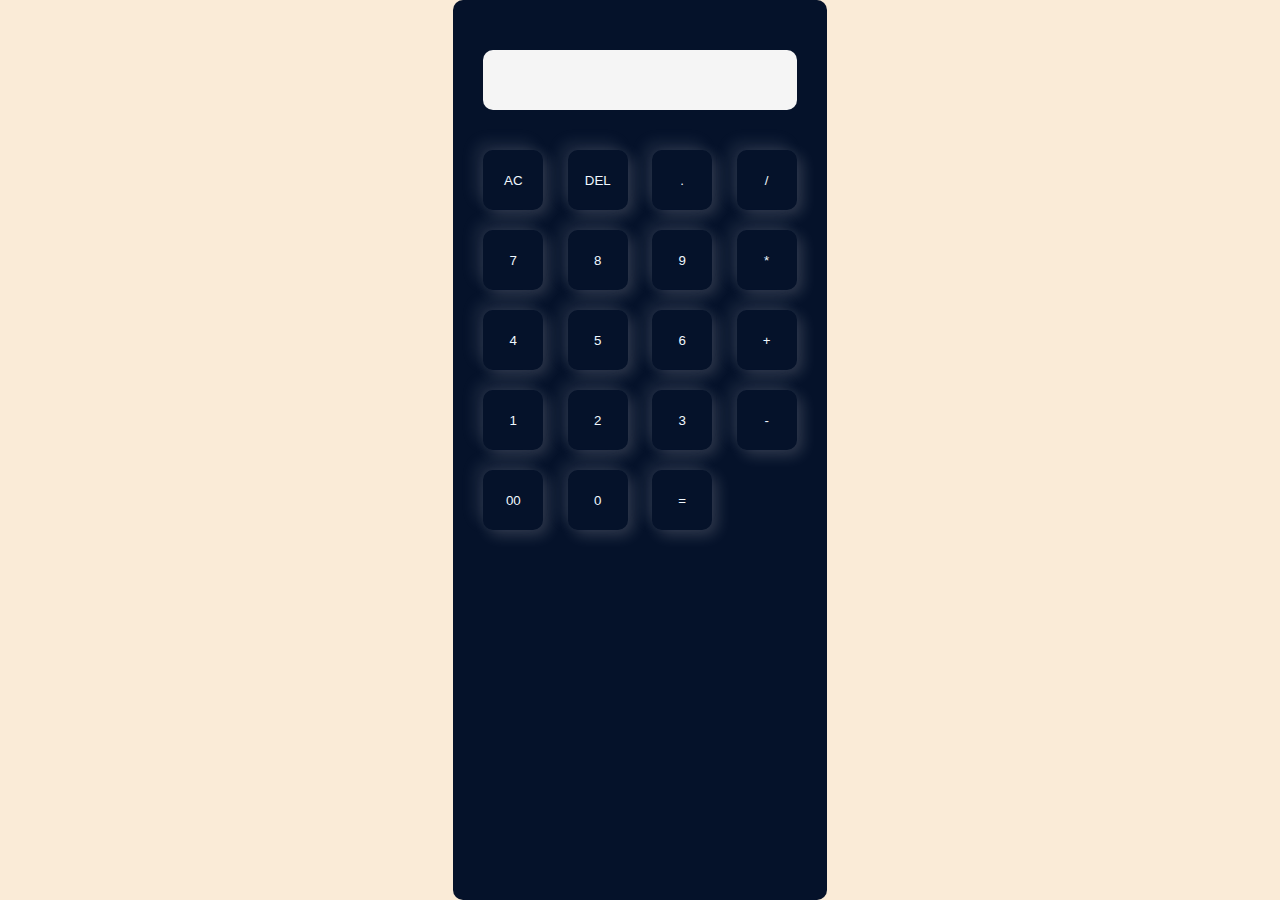
<file: calculator/index.html>
<!DOCTYPE html>
<html lang="en">
<head>
    <meta charset="UTF-8">
    <meta name="viewport" content="width=device-width, initial-scale=1.0">
    <title>Document</title>
    <link rel="stylesheet" href="style.css">
</head>
<body>
   <div class="container">
        <div class="display1">
            <input type="text" class="display">
        </div>
        <div class="button">
            <input type="button" value="AC" class="clear">
            <input type="button" value="DEL" class="delete">
            <input type="button" value="." class="btn">
            <input type="button" value="/" class="btn">
        </div>
        <div class="button">
            <input type="button" value="7" class="btn">
            <input type="button" value="8" class="btn">
            <input type="button" value="9" class="btn">
            <input type="button" value="*" class="btn">
        </div>
        <div class="button">
            <input type="button" value="4" class="btn">
            <input type="button" value="5" class="btn">
            <input type="button" value="6" class="btn">
            <input type="button" value="+" class="btn">
        </div>
        <div class="button">
            <input type="button" value="1" class="btn">
            <input type="button" value="2" class="btn">
            <input type="button" value="3" class="btn">
            <input type="button" value="-" class="btn">
        </div>
        <div class="button">
            <input type="button" value="00" class="btn">
            <input type="button" value="0" class="btn">
            <input type="button" value="=" class="equal">
        </div>
   </div> 
<script src="script.js"></script>
</body>
</html>
</file>
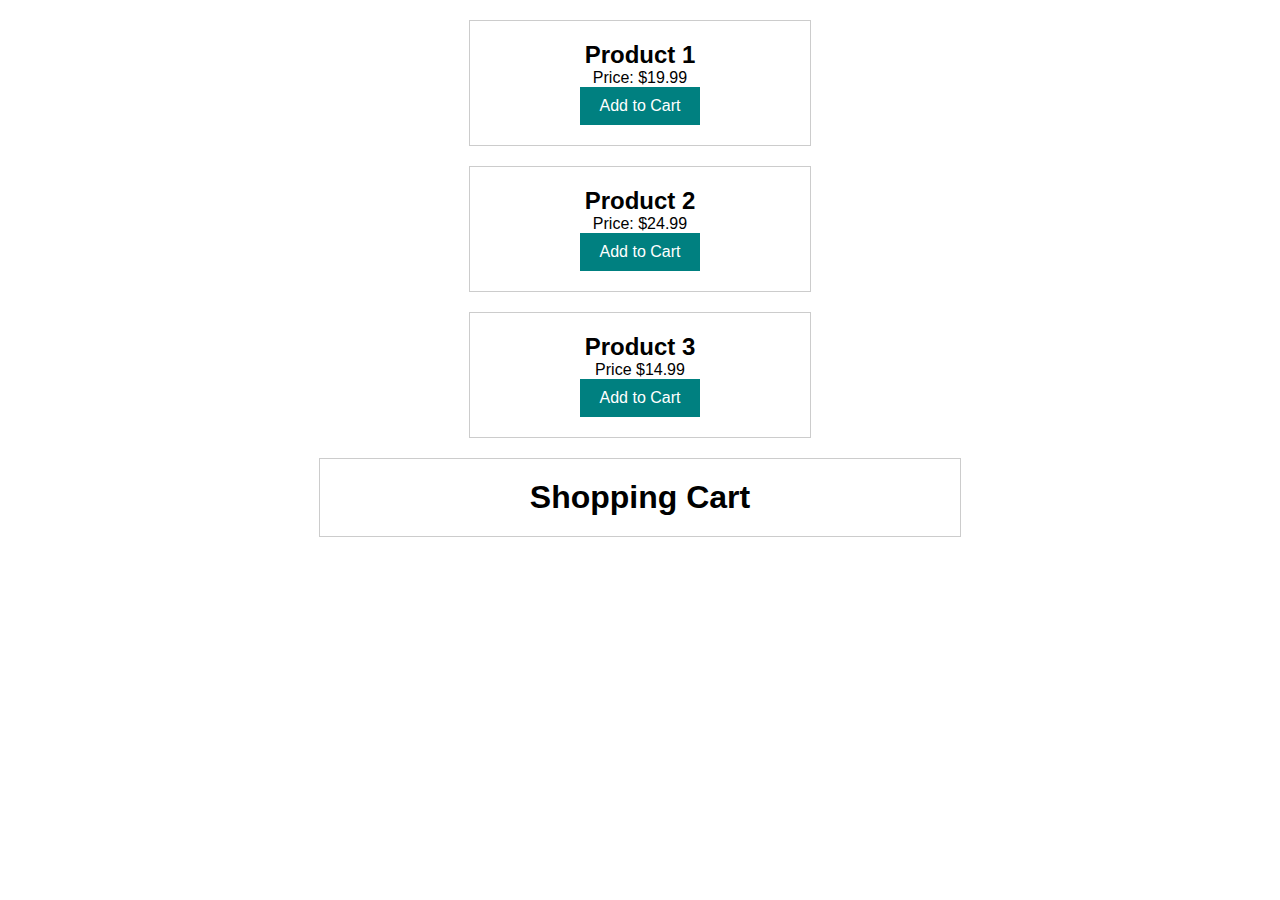
<file: cart/index.html>
<!DOCTYPE html>
<html lang="en">
<head>
    <meta charset="UTF-8">
    <meta name="viewport" content="width=device-width, initial-scale=1.0">
    <title>Document</title>
    <link rel="stylesheet" href="style.css">
</head>
<body>
    <div class="product" id="product1">
        <h2>Product 1</h2>
        <p>Price: $19.99</p>
        <button class="btn">Add to Cart</button>
    </div>
    <div class="product" id="product2">
        <h2>Product 2</h2>
        <p>Price: $24.99</p>
        <button class="btn">Add to Cart</button>
    </div>
    <div class="product" id="product3">
        <h2>Product 3</h2>
        <p>Price $14.99</p>
        <button class="btn">Add to Cart</button>
    </div>

    <div id="cart-container">
        <h1>Shopping Cart</h1>
        <div id="cart-items">

        </div>
    </div>

    <script src="script.js"></script>
</body>
</html>
</file>
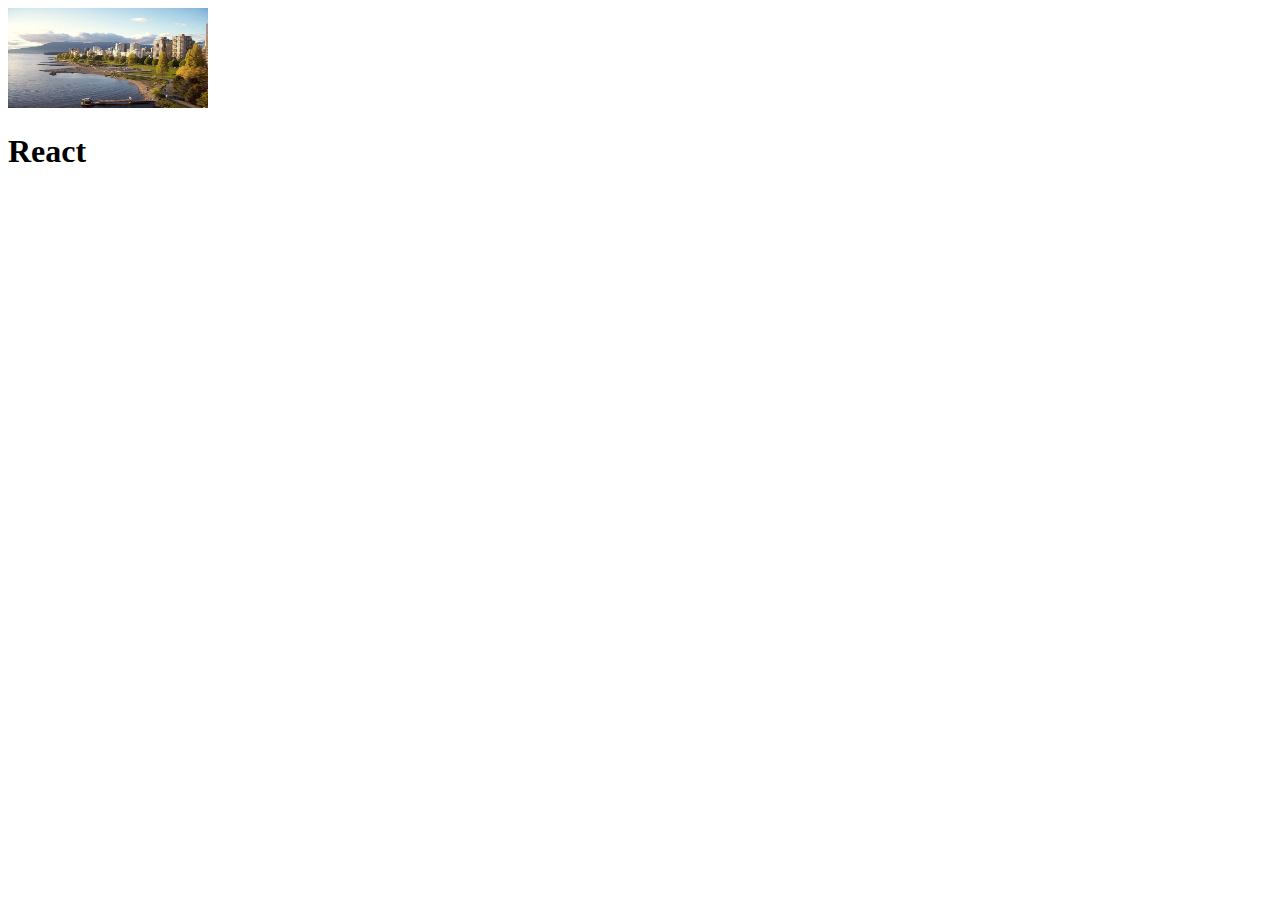
<file: rand/index.html>
<!DOCTYPE html>
<html lang="en">
<head>
    <meta charset="UTF-8">
    <meta name="viewport" content="width=device-width, initial-scale=1.0">
    <title>Document</title>
</head>
    <style>
        #img{
            width: 200px;
            height: 100px;
        }
    </style>

<body>
    
    <div>
        <img  id="img" src="prod12.jpg" alt="" srcset="">
    </div>

    <h1 id="text">This is a boy</h1>

    <script>
        const img = document.getElementById("img")
        let i = 0;
        let images = ["prod12.jpg", "prod22.jpg", "prod21.jpg"];

        function changeImage() {
            img.src = images[i];
            i++

            if(i > images.length - 1){
                i = 0;
            }

            setTimeout(changeImage, 500)
        }

        changeImage()
        
        const text = document.getElementById("text")
        let j = 0;
        let texts = ["Django", "React", "Laravel", "PHP"];

        function changeText() {
            text.innerHTML = texts[j];
            j++

            if(j > texts.length - 1){
                j = 0;
            }

            setTimeout(changeText, 500)
        }

        changeText()
    </script>
 
</body>
</html>
</file>
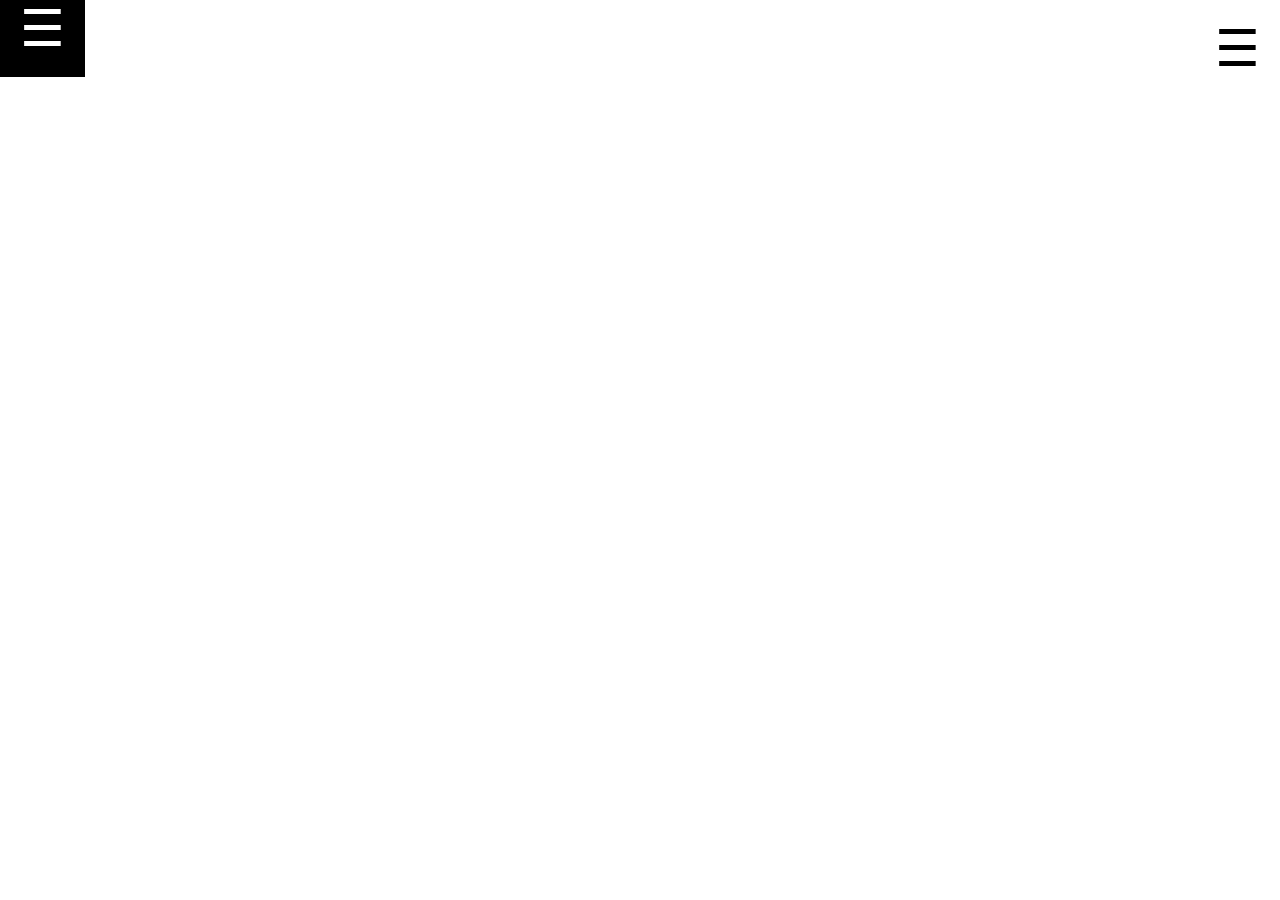
<file: sidenav/index.html>
<!DOCTYPE html>
<html lang="en">
<head>
    <meta charset="UTF-8">
    <meta name="viewport" content="width=device-width, initial-scale=1.0">
    <title>Document</title>
    <link rel="stylesheet" href="style.css">
</head>
<body>
    <!-- Side nav -->
    <div class="sideNav" id="sidenav">
        <span class="cancel" id="cancel">&#9746;</span>
    </div> 
    <!-- Hamburger Menu -->
    <span class="hamburger" id="hamburger">&#9776;</span>
        
    <!-- Side nav2 -->
    <div class="sidenav2" id="sidenav2"></div>

    <span class="hamburger2" id="hamburger2">&#9776;</span>
    
    <script src="script.js"></script>
</body>
</html>
</file>
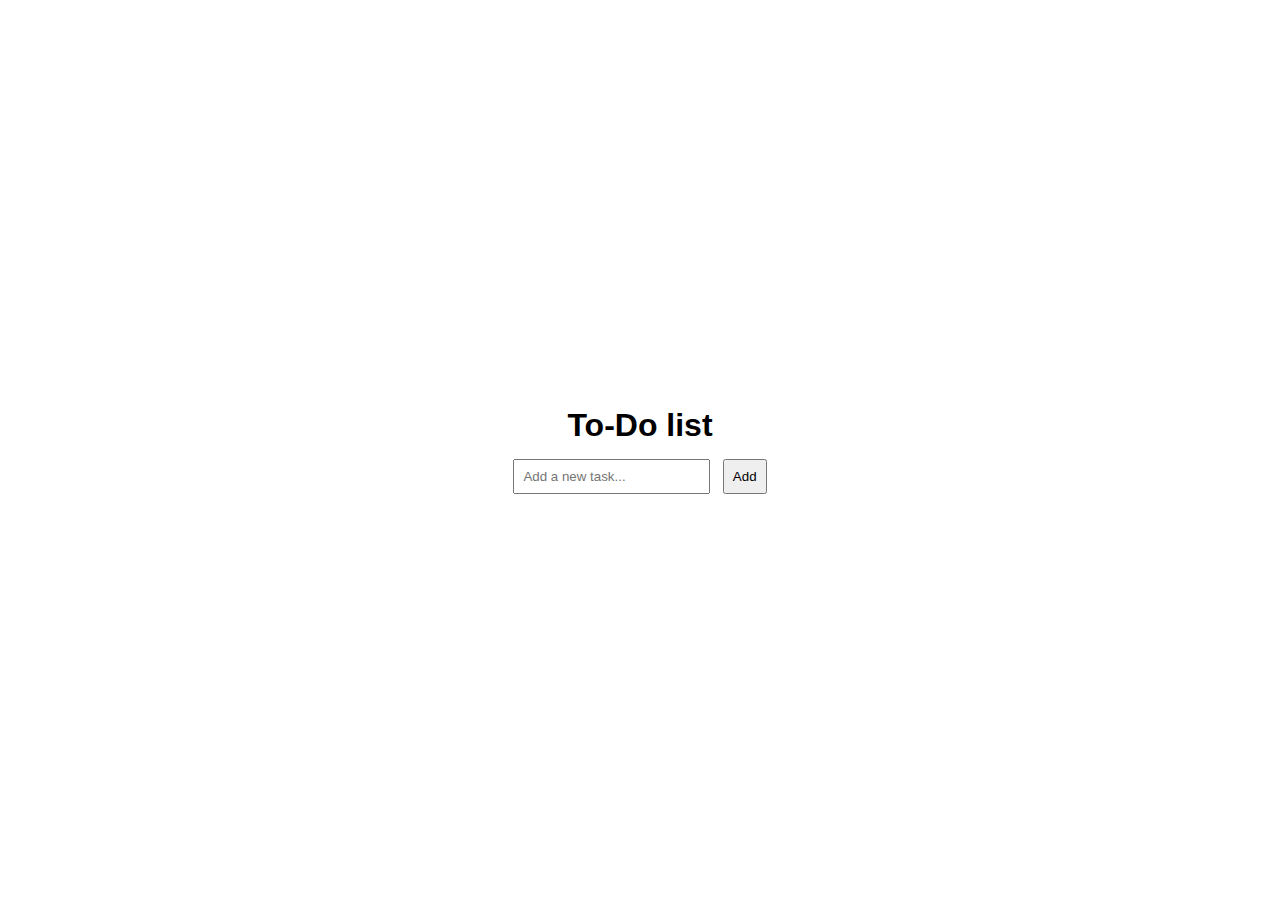
<file: todo-app/index.html>
<!DOCTYPE html>
<html lang="en">
<head>
    <meta charset="UTF-8">
    <meta name="viewport" content="width=device-width, initial-scale=1.0">
    <title>To-Do List</title>
    <link rel="stylesheet" href="style.css">
</head>
<body>
    <div class="todo-container">
        <h1>To-Do list</h1>
        <div>
            <input type="text" placeholder="Add a new task..." id="taskInput">
            <button id="btn">Add</button>
        </div>
        <ul id="taskList"></ul>
    </div>

    <script src="script.js"></script>
</body>
</html>
</file>
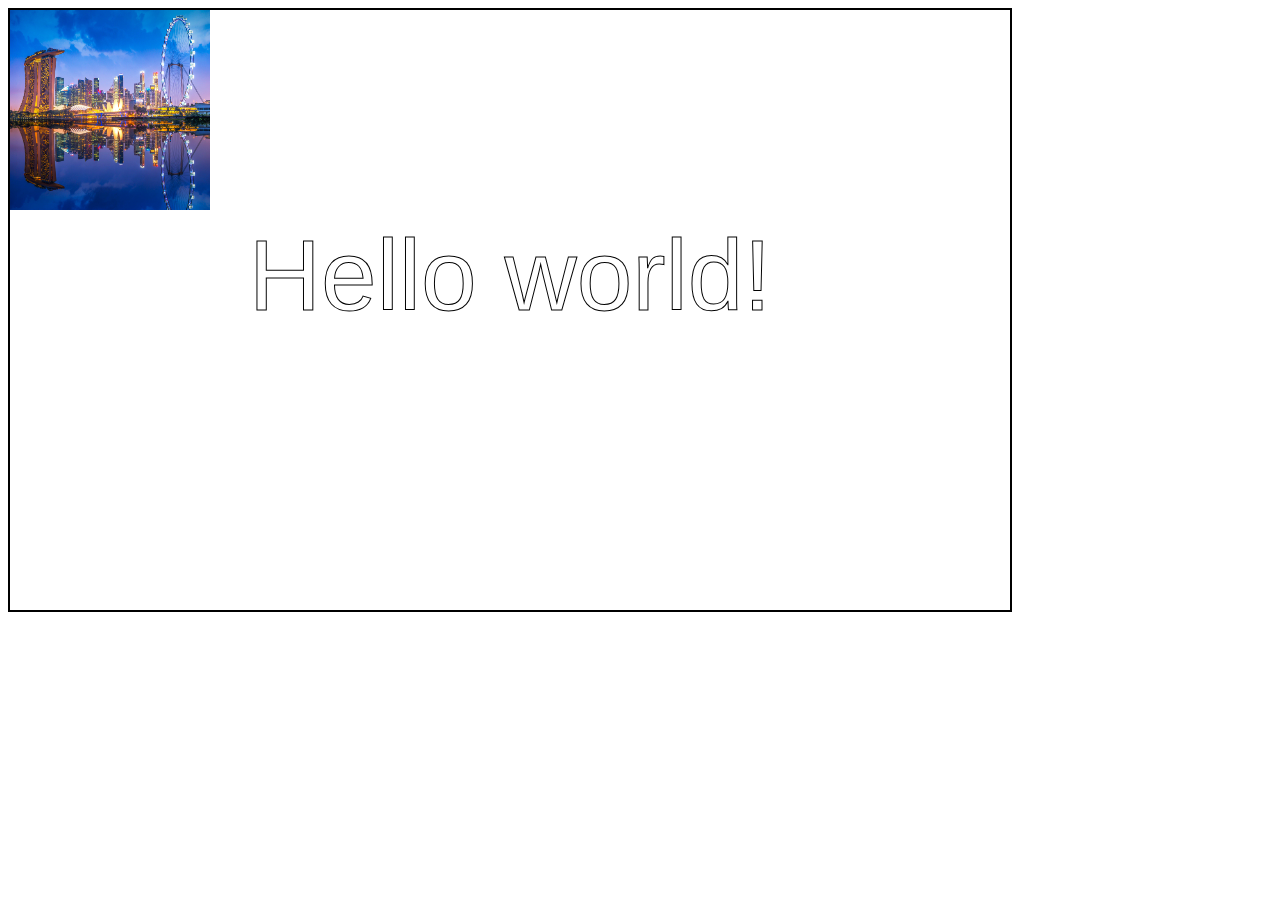
<file: canvas.html>
<!DOCTYPE html>
<html lang="en">
<head>
    <meta charset="UTF-8">
    <meta name="viewport" content="width=device-width, initial-scale=1.0">
    <title>Canvas</title>
</head>
<body>
    <!-- Canvas to draw graphics on your webpage -->
    <canvas id="myCanvas" width="1000" height="600" style="border: 2px solid black;">
        
    </canvas>

    <script src="canvas.js"></script>
</body>
</html>
</file>
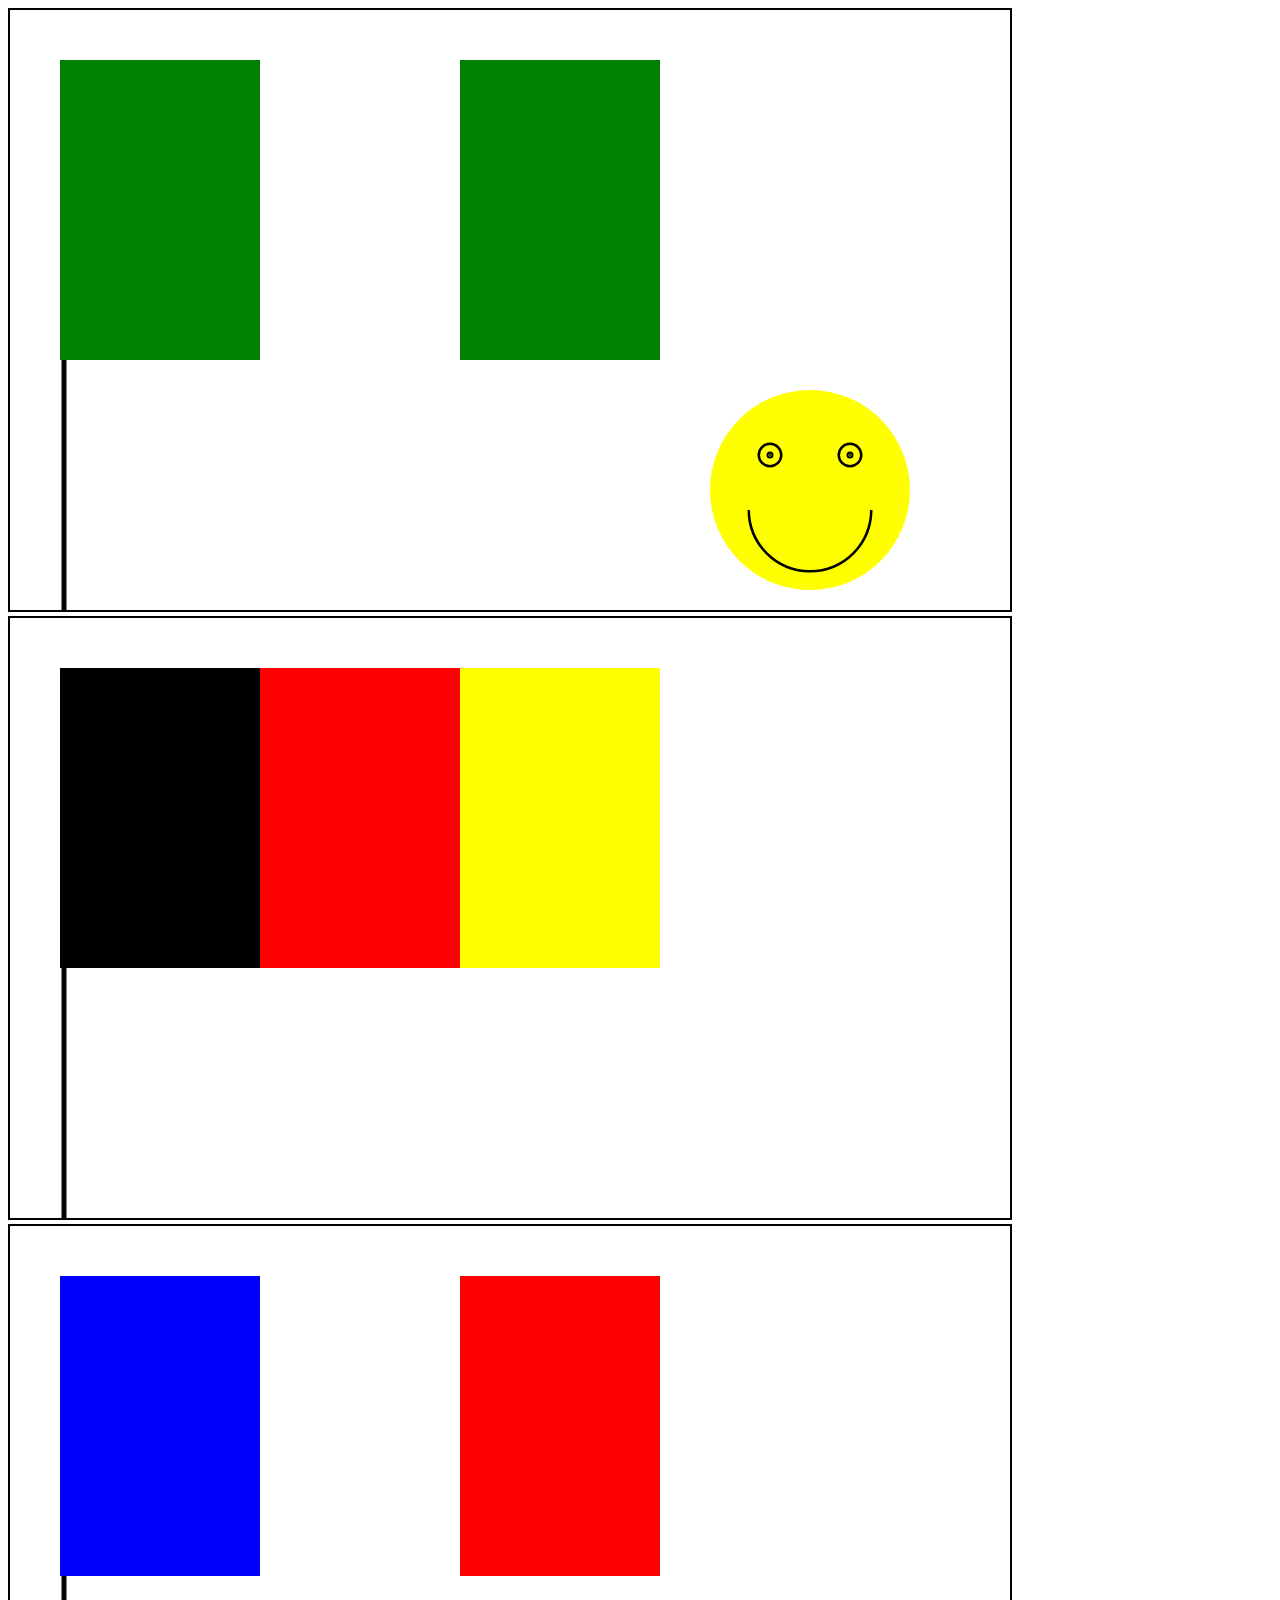
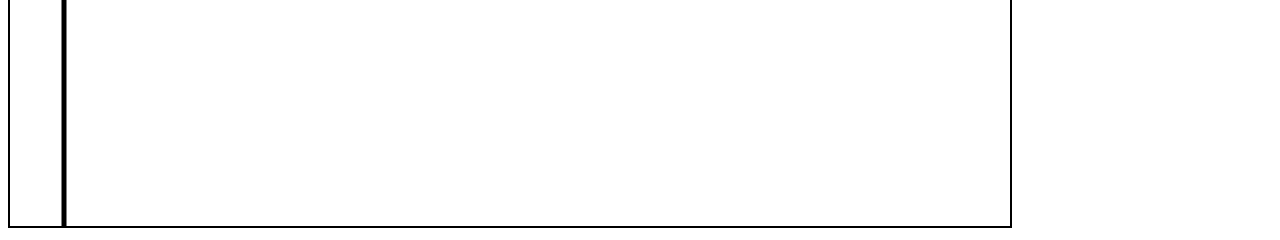
<file: canvas2.html>
<!DOCTYPE html>
<html lang="en">
<head>
    <meta charset="UTF-8">
    <meta name="viewport" content="width=device-width, initial-scale=1.0">
    <title>Document</title>
</head>
<body>
    <canvas id="myCanvas" width="1000" height="600" style="border: 2px solid black;">
        
    </canvas>
    
    <canvas id="myCanvas2" width="1000" height="600" style="border: 2px solid black;">
        
    </canvas>

    <canvas id="myCanvas3" width="1000" height="600" style="border: 2px solid black;">
        
    </canvas>

    <script src="canvas2.js"></script>
</body>
</html>
</file>
<file: calculator/style.css>
*{
    margin: 0;
    padding: 0;
    box-sizing: border-box;
    font-family: Verdana, Geneva, Tahoma, sans-serif;
}

body{
    width: 100%;
    height: 100vh;
    display: flex;
    align-content: center;
    justify-content: center;
    background-color: antiquewhite;
}

.container{
    background-color: rgb(5, 18, 42);
    padding: 20px;
    border-radius: 10px;
}

.container input{
    border: 0;
    outline: 0;
    width: 60px;
    height: 60px;
    border-radius: 10px;
    box-shadow: -8px -8px 15px rgb(228, 223, 233, 0.1), 5px 5px 15px rgb(228, 223, 223, 0.2);
    background: transparent;
    color: aliceblue;
    cursor: pointer;
    margin: 10px;
}

.display1{
    display: flex;
    justify-content: flex-end;
    margin: 20px 0;
}

.display1 input{
    text-align: right;
    flex: 1;
    font-size: 30px;
    box-shadow: none;
    color: black;
    background-color: whitesmoke;
}

input .equal{
    width: 120px;
}
</file>
<file: cart/style.css>
*{
    padding: 0;
    margin: 0;
}

body{
    font-family: Arial, Helvetica, sans-serif;
}

.product{
    max-width: 300px;
    margin: 20px auto;
    padding: 20px;
    border: 1px solid #ccc;
    text-align: center;
}

button{
    background-color: teal;
    color: white;
    padding: 10px 20px;
    text-align: center;
    text-decoration: none;
    display: inline-block;
    font-size: 16px;
    cursor: pointer;
    border: none;
}
button:hover{
    background-color: #11d7d7;
}

#cart-container{
    max-width: 600px;
    margin: 20px auto;
    padding: 20px;
    border: 1px solid #ccc;
    text-align: center;
}

.cart-item{
    margin: 10px 0;
}
</file>
<file: sidenav/style.css>
* {
    box-sizing: border-box;
    margin: 0;
    padding: 0;
}

body{
    overflow: hidden;
}

.hamburger{
    cursor: pointer;
    user-select: none;
    padding: 20px;
    font-size: 50px;
    transition: all 0.3s ease-in;
}

.hamburger:hover{
    background-color: black;
    color: white;
}

.sideNav {
    position: absolute;
    top: 0;
    left: 0;
    background-color: black;
    color: white;
    height: 100vh;
    width: 400px;
    transform: translateX(-100%);
    transition: all .5s ease-in;

}

.show{
    transform: translateX(0);
}

.cancel{
    cursor: pointer;
    user-select: none;
    padding: 0 10px;
    font-size: 50px;
    position: absolute;
    right: 0;

}

/*  Side nav 2 */

.hamburger2{
    cursor: pointer;
    user-select: none;
    padding: 20px;
    font-size: 50px;
    transition: all 0.3s ease-in;
    position: absolute;
    right: 0;
    background-color: white;
    z-index: 10;
}

.sidenav2{
    position: absolute;
    top: 0;
    right: 0;
    background-color: black;
    color: white;
    height: 100vh;
    width: 400px;
    transform: translateX(100%);
    transition: all .5s ease-in;

}

.show2{
    transform: translateX(0);
}
</file>
<file: todo-app/style.css>
*{
    margin: 0;
    padding: 0;
}

body{
    font-family: Arial, sans-serif ;
    display: flex;
    align-items: center;
    justify-content: center;
    height: 100vh;
}

.todo-container{
    text-align: center;
}

input{
    padding: 8px;
    margin-right: 8px;
}

button{
    padding: 8px;
    cursor: pointer;
}

h1{
    margin-bottom: 15px;
}

ul{
    list-style: none;
}
</file>
